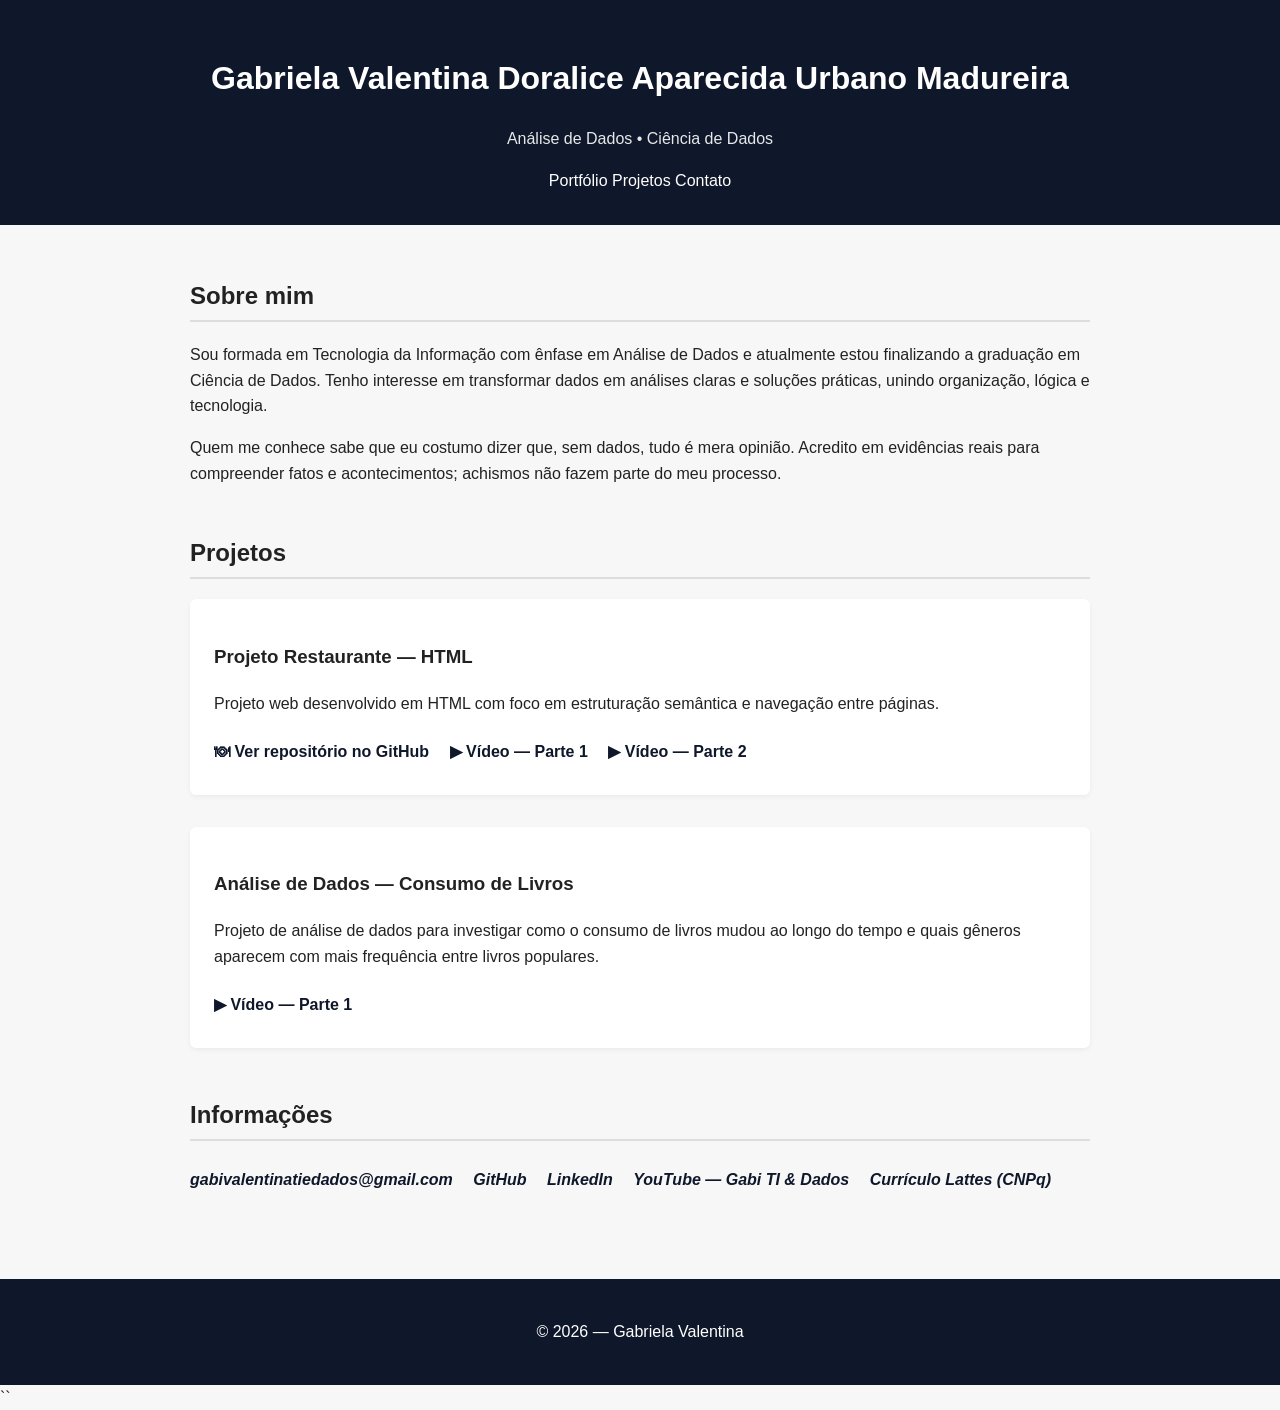
<file: index.html>
<!DOCTYPE html>
<html lang="pt-BR">
<head>
  <meta charset="UTF-8">
  <meta name="viewport" content="width=device-width, initial-scale=1.0">
  <title>Gabriela Valentina | Portfólio</title>

  <style>
    body {
      font-family: Arial, Helvetica, sans-serif;
      margin: 0;
      background-color: #f7f7f7;
      color: #222;
      line-height: 1.6;
    }

    header {
      background: #0f172a;
      color: white;
      text-align: center;
      padding: 2rem;
    }

    .subtitle {
      opacity: 0.9;
      margin-bottom: 1rem;
    }

    nav a {
      color: white;
      margin: 0 0.8rem;
      font-weight: bold;
      text-decoration: none;
    }

    main {
      max-width: 900px;
      margin: auto;
      padding: 2rem;
    }

    section {
      margin-bottom: 3rem;
    }

    h2 {
      border-bottom: 2px solid #ddd;
      padding-bottom: 0.3rem;
    }

    article {
      background: white;
      padding: 1.5rem;
      border-radius: 6px;
      margin-bottom: 2rem;
      box-shadow: 0 2px 5px rgba(0,0,0,0.05);
    }

    .links a,
    address a {
      display: inline-block;
      margin: 0.4rem 1rem 0.4rem 0;
      font-weight: bold;
      color: #0f172a;
      text-decoration: none;
    }

    footer {
      background: #0f172a;
      color: white;
      text-align: center;
      padding: 1.5rem;
    }
  </style>
</head>

<body>

<header>
  <h1>Gabriela Valentina Doralice Aparecida Urbano Madureira</h1>
  <p class="subtitle">Análise de Dados • Ciência de Dados</p>

  <nav>
    Portfólio
    Projetos
    Contato
  </nav>
</header>

<main>

  <!-- SOBRE -->
  <section id="sobre">
    <h2>Sobre mim</h2>

    <p>
      Sou formada em Tecnologia da Informação com ênfase em Análise de Dados e atualmente
      estou finalizando a graduação em Ciência de Dados. Tenho interesse em transformar
      dados em análises claras e soluções práticas, unindo organização, lógica e tecnologia.
    </p>

    <p>
      Quem me conhece sabe que eu costumo dizer que, sem dados, tudo é mera opinião.
      Acredito em evidências reais para compreender fatos e acontecimentos; achismos
      não fazem parte do meu processo.
    </p>
  </section>

  <!-- PROJETOS -->
  <section id="projetos">
    <h2>Projetos</h2>

    <!-- PROJETO RESTAURANTE -->
    <article>
      <h3>Projeto Restaurante — HTML</h3>
      <p>
        Projeto web desenvolvido em HTML com foco em estruturação semântica
        e navegação entre páginas.
      </p>

      <div class="links">
        <a href="https://github.com/gabvalen/restaurante-decisao.git" target="_blank">
          🍽 Ver repositório no GitHub
        </a>

        <a href="https://www.youtube.com/watch?v=qxoCh4rqJVQ" target="_blank">
          ▶ Vídeo — Parte 1
        </a>

        <a href="https://www.youtube.com/watch?v=n60fayEWrGA" target="_blank">
          ▶ Vídeo — Parte 2
        </a>
      </div>
    </article>

    <!-- PROJETO LIVROS -->
    <article>
      <h3>Análise de Dados — Consumo de Livros</h3>
      <p>
        Projeto de análise de dados para investigar como o consumo de livros mudou
        ao longo do tempo e quais gêneros aparecem com mais frequência entre livros
        populares.
      </p>

      <div class="links">
        <a href="https://www.youtube.com/watch?v=rJBBAzHn3T4" target="_blank">
          ▶ Vídeo — Parte 1
        </a>
      </div>
    </article>

  </section>

  <!-- CONTATO -->
  <section id="contato">
    <h2>Informações</h2>

    <address>
      <a href="mailto:gabivalentinatiedados@gmail.com">
        gabivalentinatiedados@gmail.com
      </a>

      <a href="https://github.com/gabvalen" target="_blank">
        GitHub
      </a>

      <a href="https://www.linkedin.com/in/gabriela-valentina-1076a9268/" target="_blank">
        LinkedIn
      </a>

      <a href="https://www.youtube.com/@GabiTIDados" target="_blank">
        YouTube — Gabi TI & Dados
      </a>

      <a href="http://lattes.cnpq.br/5697559800803816" target="_blank">
        Currículo Lattes (CNPq)
      </a>
    </address>
  </section>

</main>

<footer>
  <p>© 2026 — Gabriela Valentina</p>
</footer>

</body>
</html>
<!-- atualização -->
``
</file>
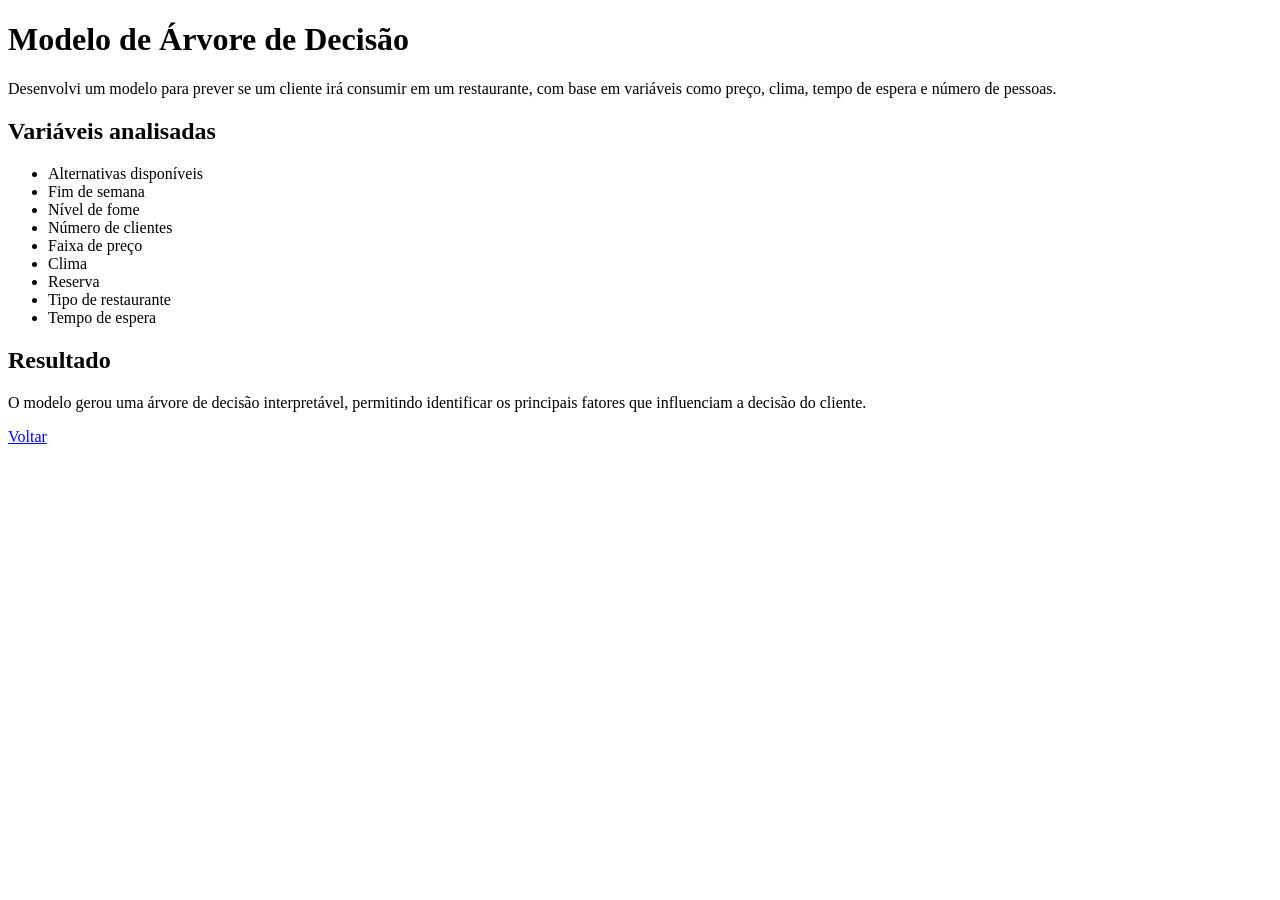
<file: projeto1.html>
<!DOCTYPE html>
<html lang="pt-br">
<head>
  <meta charset="UTF-8">
  <title>Árvore de Decisão</title>
</head>

<body>

<h1>Modelo de Árvore de Decisão</h1>

<p>
Desenvolvi um modelo para prever se um cliente irá consumir em um restaurante,
com base em variáveis como preço, clima, tempo de espera e número de pessoas.
</p>

<h2>Variáveis analisadas</h2>
<ul>
  <li>Alternativas disponíveis</li>
  <li>Fim de semana</li>
  <li>Nível de fome</li>
  <li>Número de clientes</li>
  <li>Faixa de preço</li>
  <li>Clima</li>
  <li>Reserva</li>
  <li>Tipo de restaurante</li>
  <li>Tempo de espera</li>
</ul>

<h2>Resultado</h2>
<p>
O modelo gerou uma árvore de decisão interpretável, permitindo identificar os principais
fatores que influenciam a decisão do cliente.
</p>

<a href="index.html">Voltar</a>

</body>
</html><!-- forçando alteracao git -->
</file>
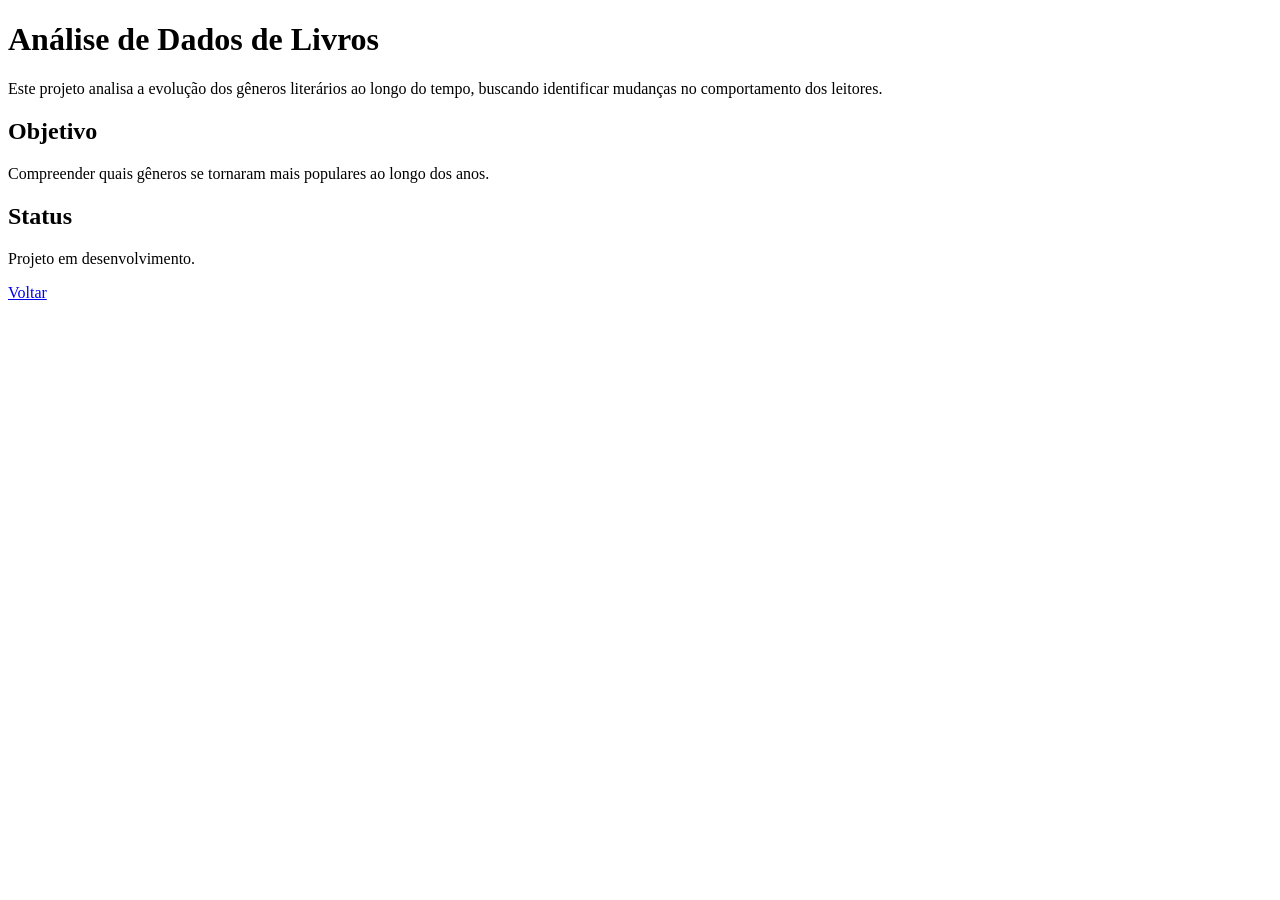
<file: projeto2.html>
<!DOCTYPE html>
<html lang="pt-br">
<head>
  <meta charset="UTF-8">
  <title>Dados de Livros</title>
</head>

<body>

<h1>Análise de Dados de Livros</h1>

<p>
Este projeto analisa a evolução dos gêneros literários ao longo do tempo,
buscando identificar mudanças no comportamento dos leitores.
</p>

<h2>Objetivo</h2>
<p>
Compreender quais gêneros se tornaram mais populares ao longo dos anos.
</p>

<h2>Status</h2>
<p>Projeto em desenvolvimento.</p>

<a href="index.html">Voltar</a>

</body>
</html>
</file>
